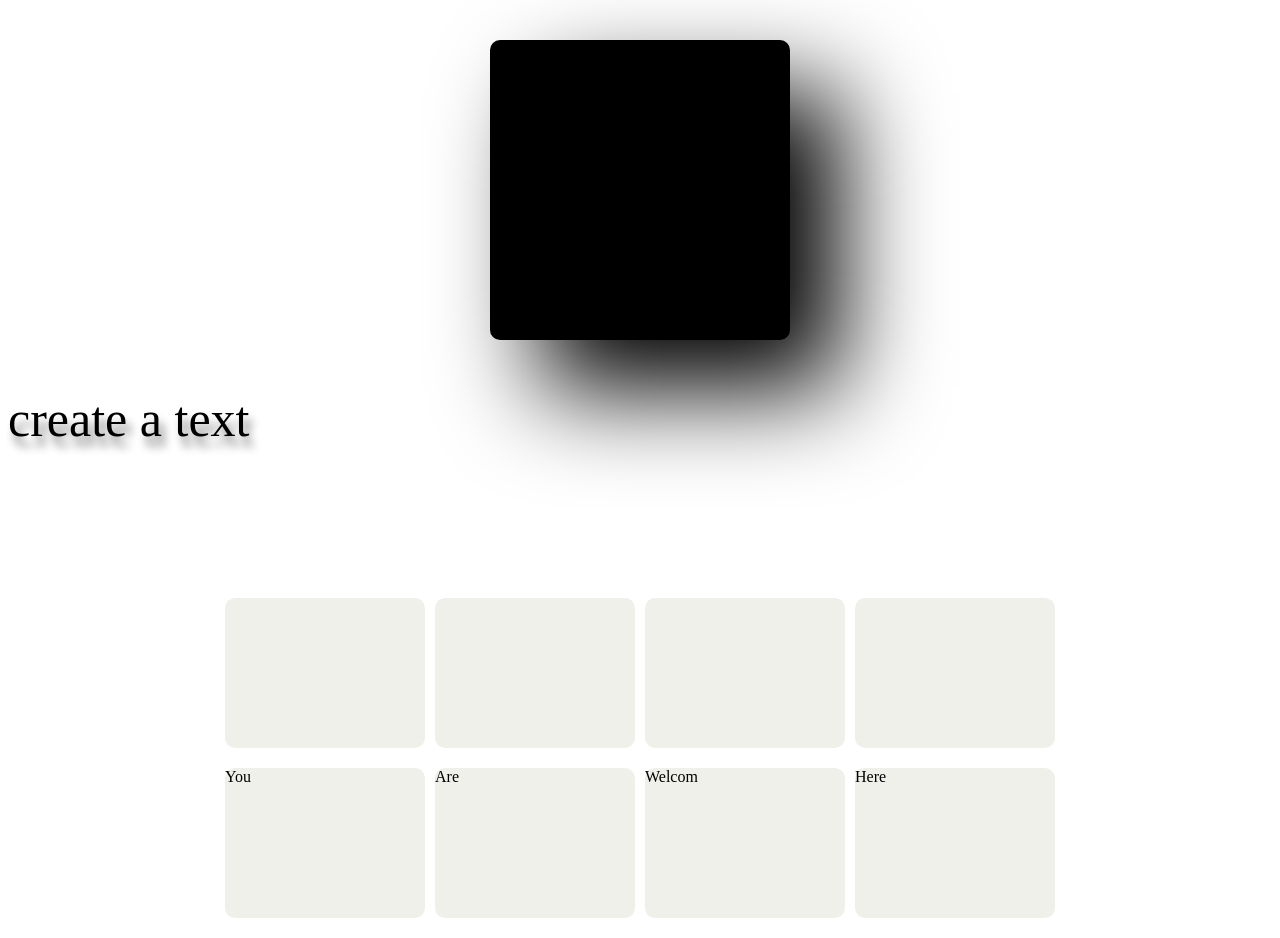
<file: background.html>
<DOCTYPE html>
<html lang="en">
<head>
    <meta charset="UTF-8">
    <meta name="viewport" content="width=device-width, initial-scale=1.0">
    <title>Document</title>
    <link rel="stylesheet" href="background.css">
</head>
<body>

    <div class="box"></div>
    <p class="text">create a text</p>

    <div class="tools">
        <div class="platform"></div>
        <div class="platform"></div>
        <div class="platform"></div>
        <div class="platform"></div>

    </div>
    <div class="tools">
        <div class="platform">You</div>
         <div class="platform">Are</div>
          <div class="platform">Welcom</div>
           <div class="platform">Here</div>
           
    </div>
    


</body>
</html>
</file>
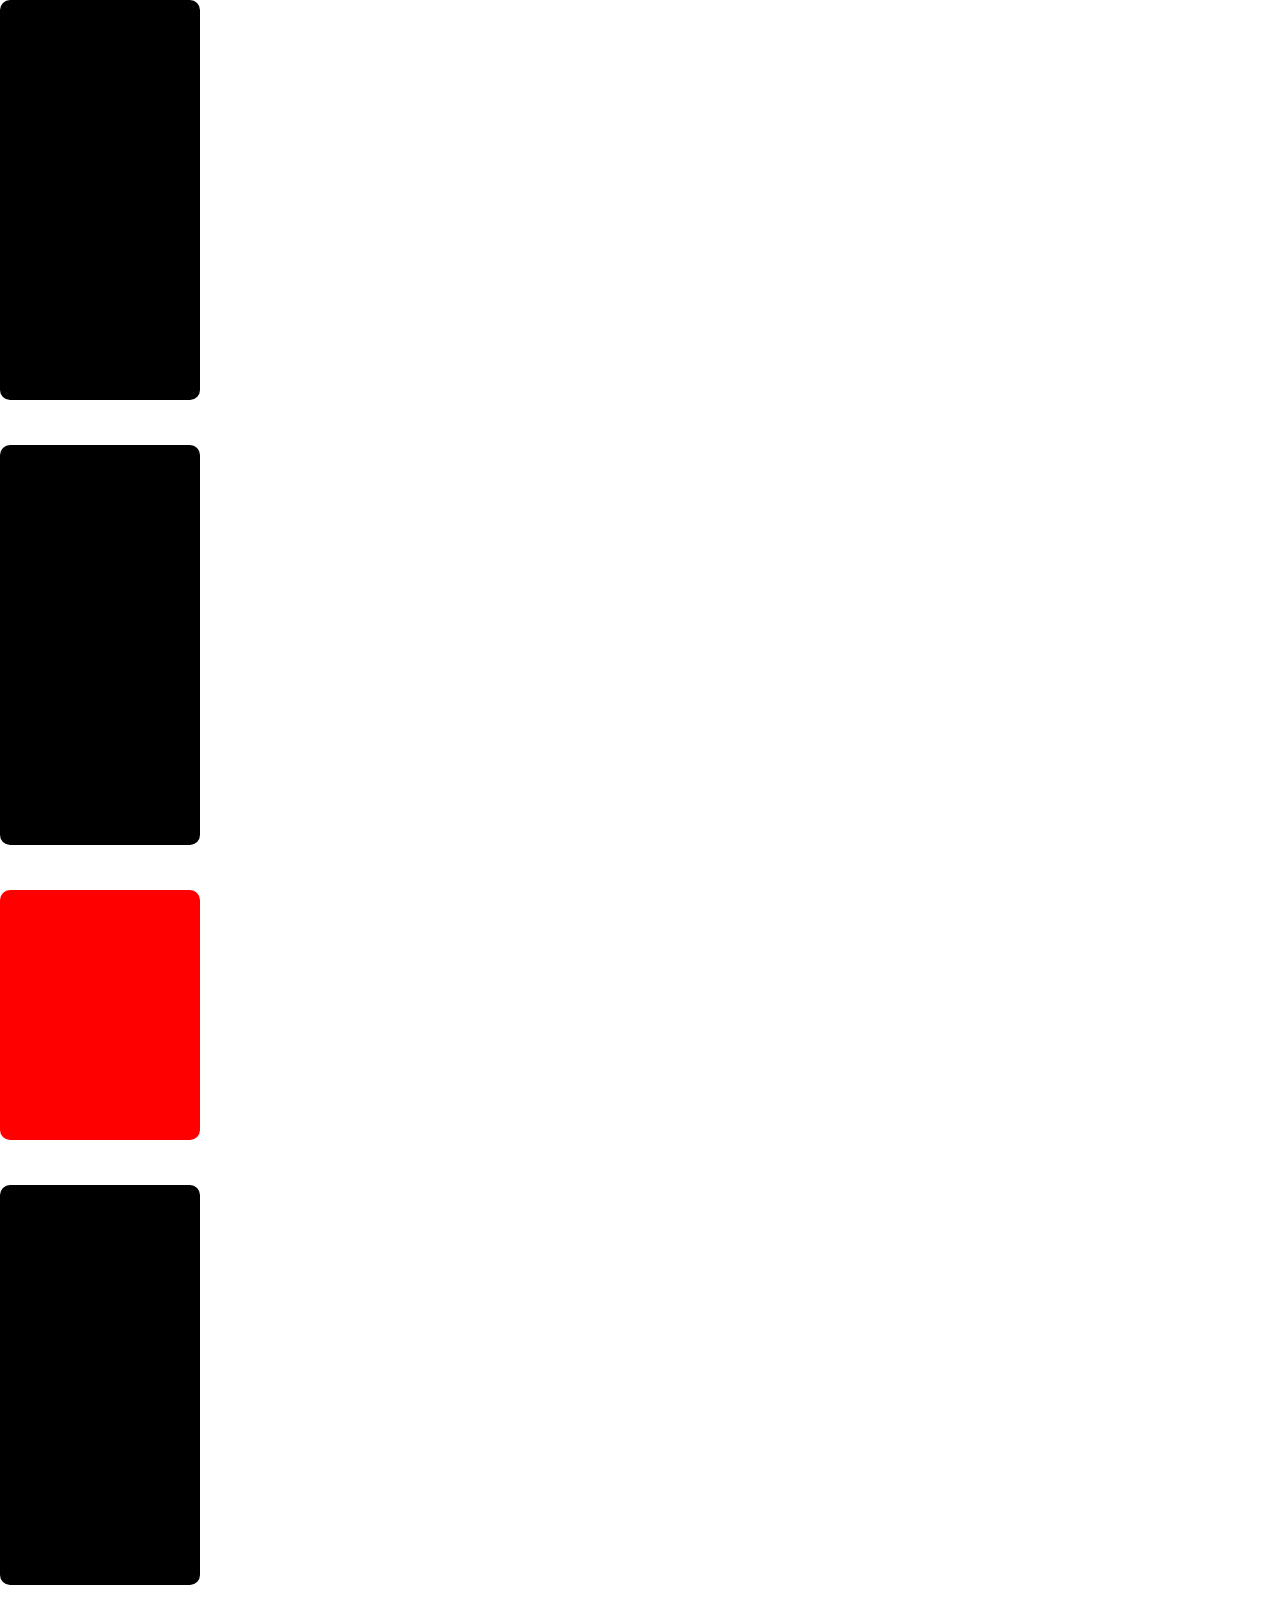
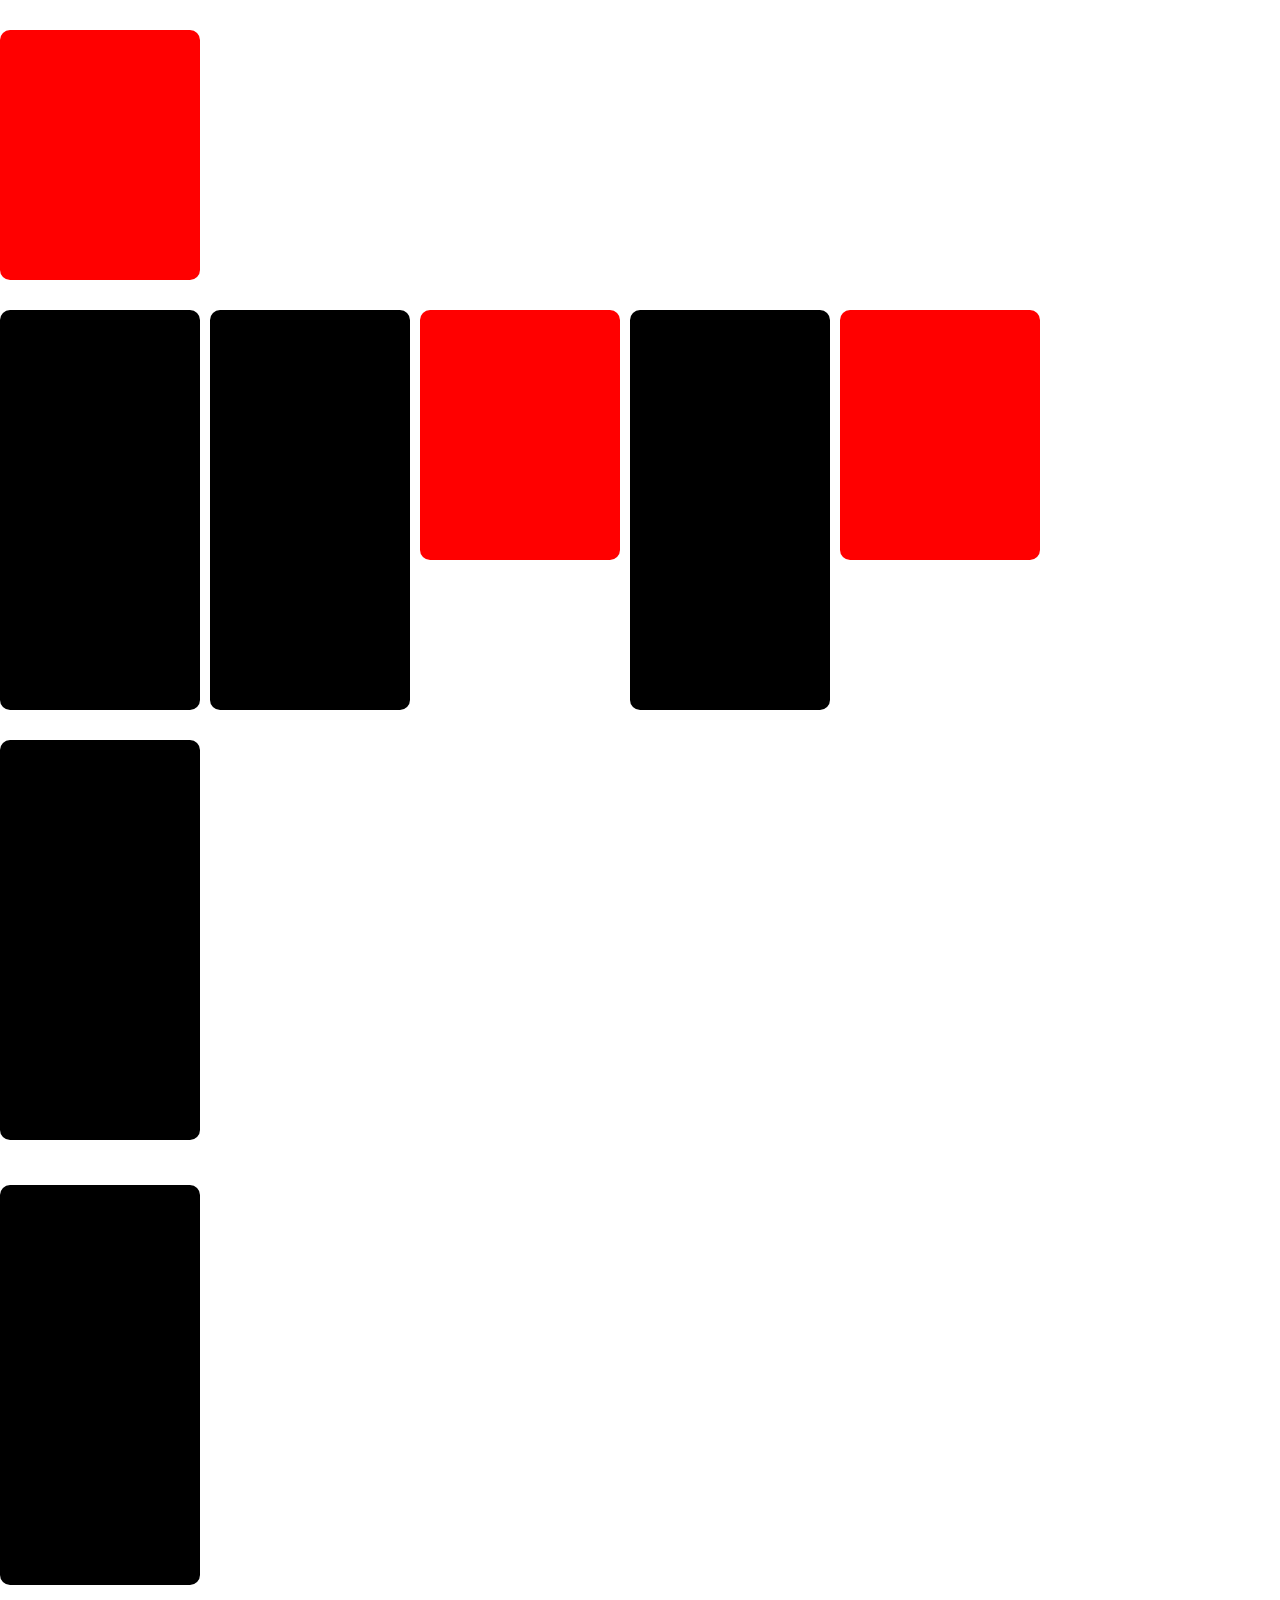
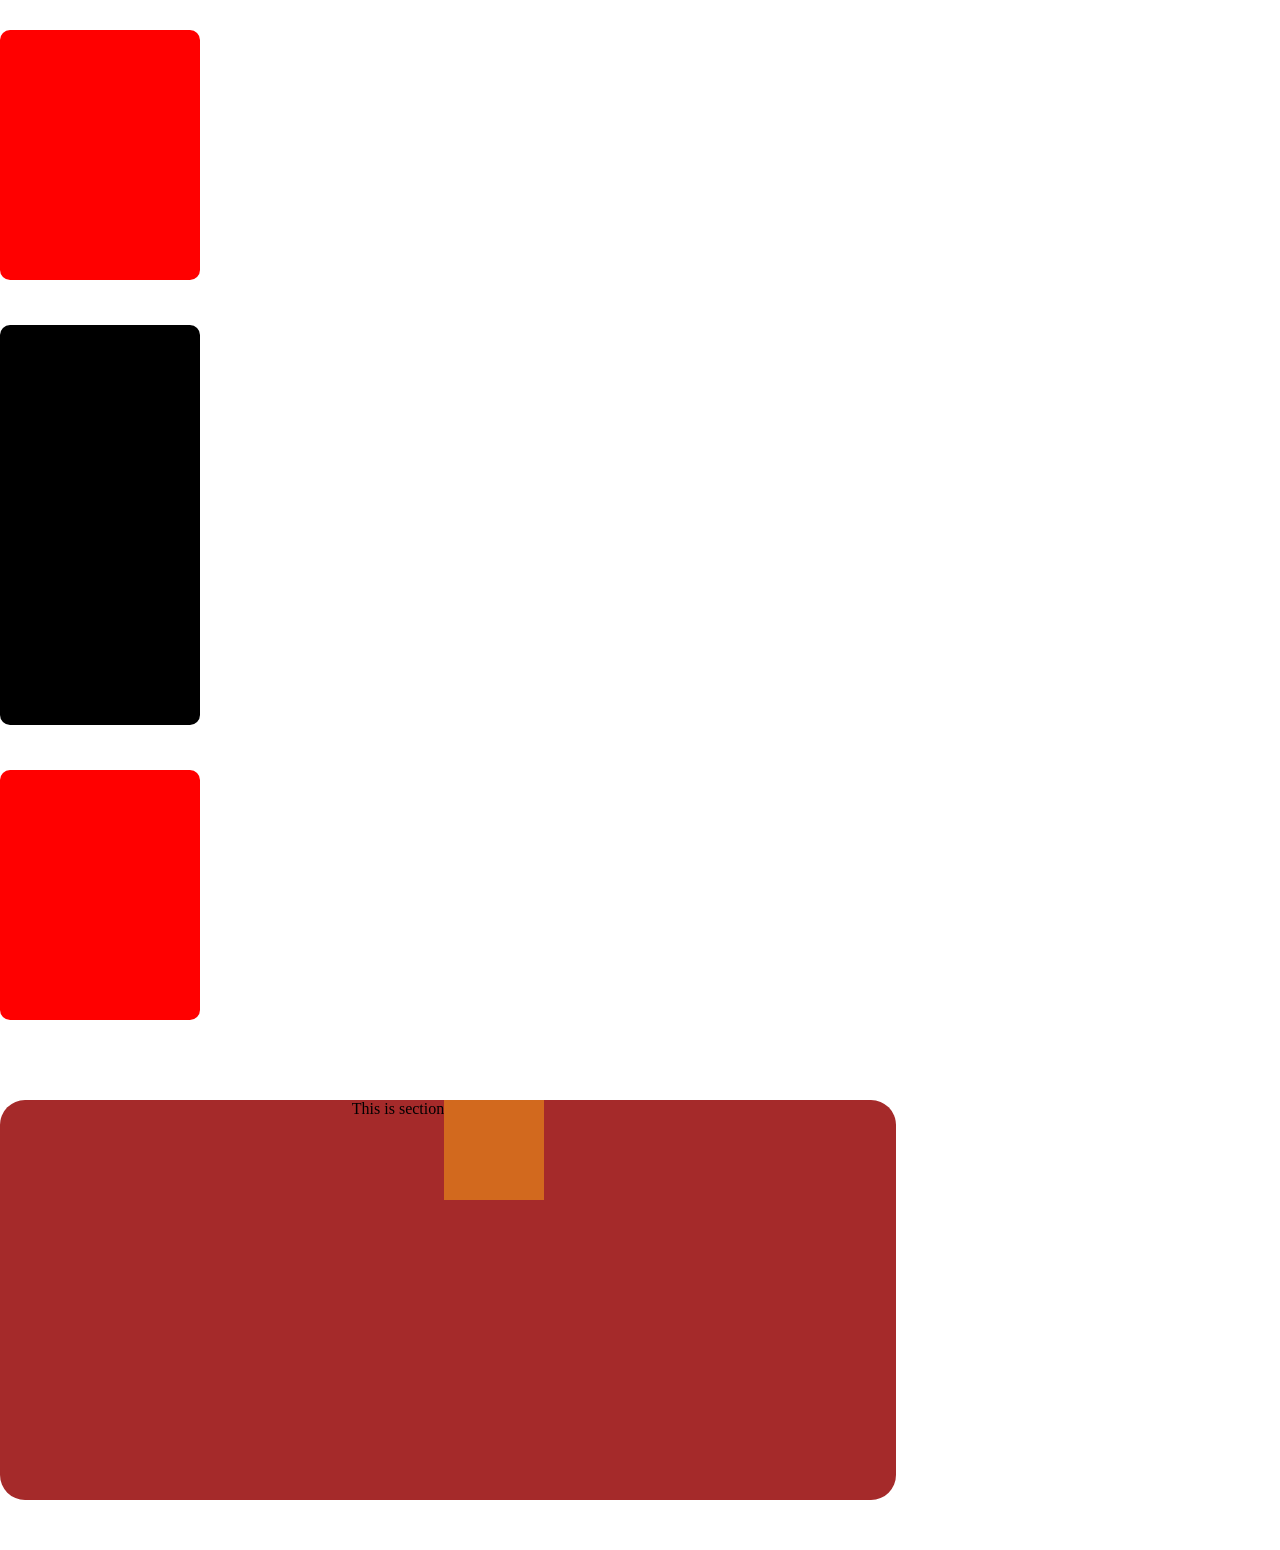
<file: flex.html>
<!DOCTYPE html>
<html lang="en">
<head>
    <meta charset="UTF-8">
    <meta name="viewport" content="width=device-width, initial-scale=1.0">
    <title>Document</title>
    <link rel="stylesheet" href="flex.css">
    
</head>
<body>
     
    <div class="outer">
        <div class="innerBig"></div>
        <div class="innerBig"></div>
        <div class="innerSmall"></div>
        <div class="innerBig"></div>
        <div class="innerSmall"></div>

    </div>

    <div class="hero">
        <div class="innerBig"></div>
        <div class="innerBig"></div>
        <div class="innerSmall"></div>
        <div class="innerBig"></div>
        <div class="innerSmall"></div>
    </div>

    <div class="outer">
        <div class="innerBig"></div>
        <div class="innerBig"></div>
        <div class="innerSmall"></div>
        <div class="innerBig"></div>
        <div class="innerSmall"></div>
    </div>
    </section>

    <section class="section2">
        This is section 
        <div class="smallDiv"></div>
    </section>



</body>
</html>
</file>
<file: background.css>
.box {
    width: 300px;
    height:300px;
    background-color: black;
    border-radius: 10px;
    box-shadow: 50px 50px 100px black;
    margin: 40px auto;

}

.text {
    font-size: 50px;
    text-shadow: 5px 10px 10px gray;
    margin-bottom: 150px;  
}

.platform {
    width: 200px;
    height: 150px;
    background-color: #f0f0eb;
    border-radius: 10px;
}
    .tools {
        display: flex;
        gap: 10px;
        margin-bottom: 20px;
        justify-content: center;

    }
</file>
<file: flex.css>
body {
    max-width: 100%;
    margin: 0;
    padding: 0;
}

.innerBig {
    width: 200px;
    height: 400px;
    background-color: black;
    border-radius: 10px;
    margin-bottom: 30px;    
}

.innerSmall {
    width: 200px;
    height: 250px;
    background-color: red;
    border-radius: 10px;
    margin-bottom: 30px;
}

.outer {
    display: flex;
    gap: 15px;
    flex-direction: column;
}

.hero {
    /* width: 100%; */
    display: flex;
    gap: 10px;
}
.section2 {
    width: 70%;
    height: 400px;
    margin:50px 0;
    background-color: brown;
    border-radius: 25px;
    justify-self: center;
    justify-content: center;
    display: flex;
}

.smallDiv {
    width: 100px;
    height: 100px;
    background-color: chocolate;
    /*justify-self: center;*/
    
}

/* justify [horizontally] and Align [vertically]
justify
</file>
